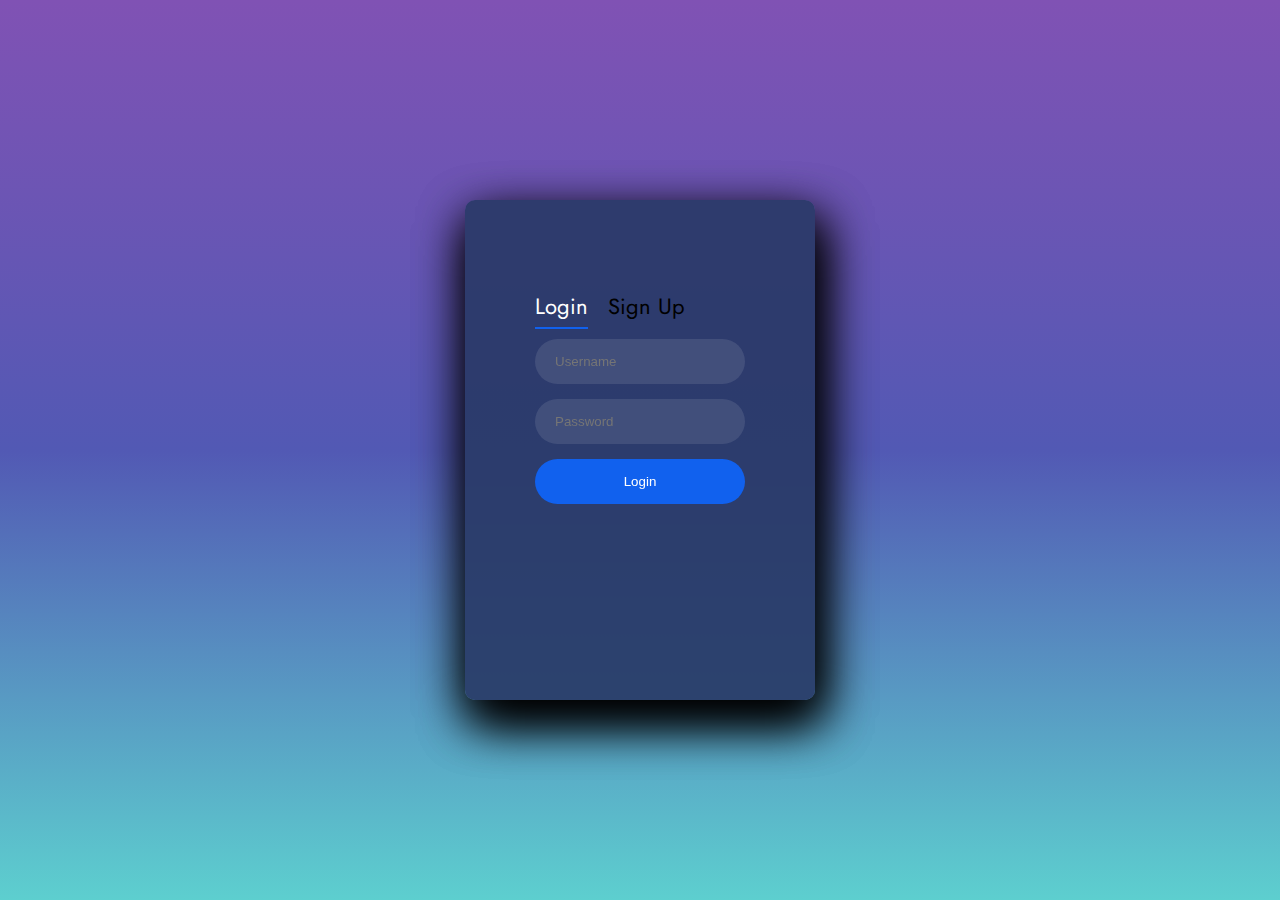
<file: index.html>
<!DOCTYPE html>
<html lang="fr">

<head>
	<meta charset="UTF-8">
	<title>KWICK</title>
	<!--Metas-->
	<meta charset="UTF-8">
	<meta name="viewport" content="width=device-width, initial-scale=1, user-scalable=no" />
	<meta name="description" content="Cette page propose à l'utilisateur de s'enregistrer ou de se connecter.">
	<!-- Boostrap CSS -->
	<link href="https://cdn.jsdelivr.net/npm/bootstrap@5.1.3/dist/css/bootstrap.min.css" rel="stylesheet"
		integrity="sha384-1BmE4kWBq78iYhFldvKuhfTAU6auU8tT94WrHftjDbrCEXSU1oBoqyl2QvZ6jIW3" crossorigin="anonymous">
	<!--CSS Document-->
	<link href="css/index.css" rel="stylesheet" type="text/css">
	<!--Fonts-->
	<link href="https://fonts.googleapis.com/css2?family=Jost:wght@500&display=swap" rel="stylesheet">
	<!-- Boostrap Javascript -->
	<script src="https://cdn.jsdelivr.net/npm/bootstrap@5.1.3/dist/js/bootstrap.bundle.min.js"
		integrity="sha384-ka7Sk0Gln4gmtz2MlQnikT1wXgYsOg+OMhuP+IlRH9sENBO0LRn5q+8nbTov4+1p" crossorigin="anonymous"
		defer></script>
	<!-- File Javascript -->
	<script src="js/index.js" defer></script>
</head>


<body>
	<div class="inscription-wrap">
		<div class="inscription-html">
			<input id="tab-1" type="radio" name="tab" class="login" checked>
			<label for="tab-1" class="tab">Login</label>
			<input id="tab-2" type="radio" name="tab" class="sign-up">
			<label for="tab-2" class="tab">Sign Up</label>

			<div class="form">
				<div class="login-htm">
					<input type="text" placeholder="Username" id="username">
					<input type="password" placeholder="Password" id="password">
					<button id="button-login">Login</button>
				</div>

				<div class="sign-up-htm">
					<input type="text" placeholder="Username" id="new-username">
					<input type="password" placeholder="Password" id="new-password">
					<input type="password" id="new-password2" placeholder="Repeat Password">
					<button id="button-sign-up">Sign up</button>
				</div>
			</div>
		</div>
	</div>

	<!-- The actual snackbar -->
	<div id="snackbar"></div>
</body>

</html>
</file>
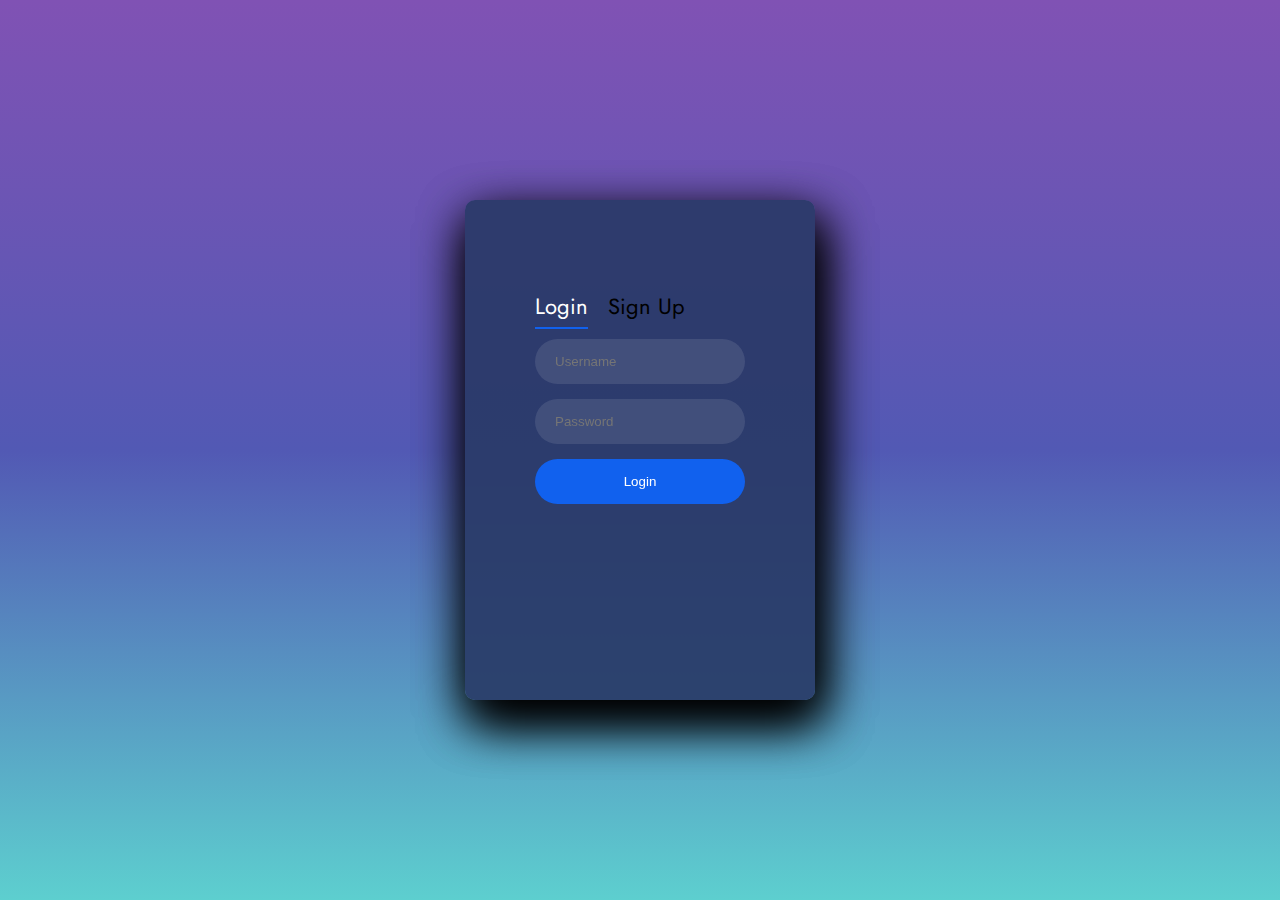
<file: chat.html>
<!DOCTYPE html>
<html lang="fr">

<head>
  <meta charset="UTF-8">
  <title>CHAT KWICK</title>
  <!--Metas-->
  <meta charset="UTF-8">
  <meta name="viewport" content="width=device-width, initial-scale=1, user-scalable=no" />
  <meta name="description" content="Cette page permet à l'utilisateur d'échanger avec autrui.">
  <!-- Boostrap CSS -->
  <link href="https://cdn.jsdelivr.net/npm/bootstrap@5.1.3/dist/css/bootstrap.min.css" rel="stylesheet"
    integrity="sha384-1BmE4kWBq78iYhFldvKuhfTAU6auU8tT94WrHftjDbrCEXSU1oBoqyl2QvZ6jIW3" crossorigin="anonymous">
  <!--CSS Document-->
  <link href="css/chat.css" rel="stylesheet" type="text/css">
  <!--Fonts-->
  <link href="https://fonts.googleapis.com/css2?family=Jost:wght@500&display=swap" rel="stylesheet">
  <!-- Boostrap Javascript -->
  <script src="https://cdn.jsdelivr.net/npm/bootstrap@5.1.3/dist/js/bootstrap.bundle.min.js"
    integrity="sha384-ka7Sk0Gln4gmtz2MlQnikT1wXgYsOg+OMhuP+IlRH9sENBO0LRn5q+8nbTov4+1p" crossorigin="anonymous"
    defer></script>
  <!-- File Javascript -->
  <script src="js/chat.js" defer></script>
</head>

<body>
  <div class="container py-5 px-4">
    <div class="row rounded shadow overflow-hidden">
      <!-- Users -->
      <div class="col-lg-3 col-md-3 col-sm-12 px-0 bg-white">
        <div class="bg-white">
          <div class="bg-gray px-4 py-2 bg-light">
            <p class="h5 mb-0 py-1">Recent</p>
          </div>
          <!--User 1-->
          <div class="messages-box">
            <div class="list-group">
              <span id="user-list">
              </span>
              <button id="button-logout">Logout</button>
            </div>
          </div>
        </div>
      </div>

      <!-- Chat Box-->
      <div class="col-lg-9 col-md-9 col-sm-12 px-0">
        <div class="px-4 py-5 chat-box bg-white">
          <span id="message-list"></span>
        </div>
        <!--Type a message -->
        <form class="bg-light">
          <div class="input-group">
            <input id="in" type="text" placeholder="Type a message"
              class="form-control rounded-0 border-0 py-4 bg-light">
            <button id="send" type="submit" class="btn btn-link">
              <svg xmlns="http://www.w3.org/2000/svg" width="25" height="25" fill="currentColor" class="bi bi-send-fill"
                viewBox="0 0 16 16">
                <path fill-rule="evenodd"
                  d="M15.964.686a.5.5 0 0 0-.65-.65L.767 5.855H.766l-.452.18a.5.5 0 0 0-.082.887l.41.26.001.002 4.995 3.178 3.178 4.995.002.002.26.41a.5.5 0 0 0 .886-.083l6-15Zm-1.833 1.89.471-1.178-1.178.471L5.93 9.363l.338.215a.5.5 0 0 1 .154.154l.215.338 7.494-7.494Z" />
              </svg>
            </button>
          </div>
        </form>
      </div>
    </div>
</body>

</html>
</file>
<file: css/index.css>
@charset "utf-8";
/* CSS Document */

/*Struture*/
*,
:after,
:before {
	box-sizing: border-box;
}
body {
	display: flex;
	justify-content: center;
	align-items: center;
	margin: 0;
	padding: 0;
	min-height: 100vh;
	font-family: 'Jost', sans-serif;
	background: linear-gradient(to top, #5dcfcf, #5259b4, #8052b4);
}
/*Inscription*/
.inscription-wrap {
	position: relative;
	margin: auto;
	width: 100%;
	max-width: 350px;
	min-height: 500px;
	border-radius: 10px;
	box-shadow: 5px 20px 50px #000;
}
.inscription-html {
	position: absolute;
	width: 100%;
	height: 100%;
	padding: 90px 70px 50px 70px;
	border-radius: 10px;
	background: rgba(40, 57, 101, 0.9);
	box-shadow: 5px 20px 50px #000;
}
.inscription-html .login-htm,
.inscription-html .sign-up-htm {
	position: absolute;
	top: 0;
	left: 0;
	right: 0;
	bottom: 0;
	transform: rotateY(180deg);
	backface-visibility: hidden;
	transition: all 0.4s linear;
}
.inscription-html .login,
.inscription-html .sign-up {
	display: none;
}
.inscription-html .tab {
	display: inline-block;
	margin-right: 15px;
	padding-bottom: 5px;
	margin: 0 15px 10px 0;
	border-bottom: 2px solid transparent;
	font-size: 22px;
}
.inscription-html .login:checked + .tab,
.inscription-html .sign-up:checked + .tab {
	color: #fff;
	border-color: #1161ee;
}

/*Inputs & buttons*/
.form {
	position: relative;
	width: 100%;
	height: 100%;
	min-height: 345px;
	perspective: 1000px;
	transform-style: preserve-3d;
}
.form input {
	margin-bottom: 15px;
}
.form input,
.form button {
	display: block;
	width: 100%;
	padding: 15px 20px;
	border-radius: 25px;
	border: none;
	color: #fff;
	background: rgba(255, 255, 255, 0.1);
}
.form button {
	background: #1161ee;
}
.form button:hover,
.form button:active {
	background: #8b8b8b;
}

/*Transitions*/
.inscription-html .login:checked + .tab + .sign-up + .tab + .form .login-htm {
	transform: rotate(0);
}
.inscription-html .sign-up:checked + .tab + .form .sign-up-htm {
	transform: rotate(0);
}

/* --- Snackbar --- */

/* The snackbar - position it at the bottom and in the middle of the screen */
#snackbar {
	visibility: hidden; /* Hidden by default. Visible on click */
	min-width: 250px; /* Set a default minimum width */
	margin-left: -125px; /* Divide value of min-width by 2 */
	background-color: #333; /* Black background color */
	color: #fff; /* White text color */
	text-align: center; /* Centered text */
	border-radius: 2px; /* Rounded borders */
	padding: 16px; /* Padding */
	position: fixed; /* Sit on top of the screen */
	z-index: 1; /* Add a z-index if needed */
	left: 50%; /* Center the snackbar */
	bottom: 30px; /* 30px from the bottom */
}

/* Show the snackbar when clicking on a button (class added with JavaScript) */
#snackbar.show {
	visibility: visible; /* Show the snackbar */
	/* Add animation: Take 0.5 seconds to fade in and out the snackbar.
  However, delay the fade out process for 2.5 seconds */
	-webkit-animation: fadein 0.5s, fadeout 0.5s 2.5s;
	animation: fadein 0.5s, fadeout 0.5s 2.5s;
}

/* Animations to fade the snackbar in and out */
@-webkit-keyframes fadein {
	from {
		bottom: 0;
		opacity: 0;
	}
	to {
		bottom: 30px;
		opacity: 1;
	}
}

@keyframes fadein {
	from {
		bottom: 0;
		opacity: 0;
	}
	to {
		bottom: 30px;
		opacity: 1;
	}
}

@-webkit-keyframes fadeout {
	from {
		bottom: 30px;
		opacity: 1;
	}
	to {
		bottom: 0;
		opacity: 0;
	}
}

@keyframes fadeout {
	from {
		bottom: 30px;
		opacity: 1;
	}
	to {
		bottom: 0;
		opacity: 0;
	}
}
</file>
<file: css/chat.css>
@charset "utf-8";
/* CSS Document */

/*Struture :*/
*{
  box-sizing:border-box;
}

body{
  min-height: 100vh;
  background: linear-gradient(to left, #4f1eaa, #5d5fcf,#8052b4);
}
 
/*Scrollbar*/
::-webkit-scrollbar {
  width: 5px;
}
::-webkit-scrollbar-track {
  width: 5px;
  background: #f5f5f5;
}
::-webkit-scrollbar-thumb {
  width: 1em;
  background-color: #ddd;
  outline: 1px solid slategrey;
  border-radius: 1rem;
}
.chat-box {
  height: 510px;
  overflow-y: scroll;
}

/*Messages*/
.messages{
  display: flex;
  flex-direction: column;
  max-height: 800px;
}
.message-left{
  margin-right: auto
}
.message-right{
  flex-direction: row-reverse;
  margin-left: auto
}

/*Texts*/
p, input::placeholder{
  font-size: 0.9rem;
}

/*Button*/
#button-logout{
  padding:15px 20px;
  width:100%;
  border:none;
  color:#fff;
  background:#1161ee;
}
#button-logout:hover,
#button-logout:active{
  color:#000;
  background-color:#8b8b8b;
}
</file>
